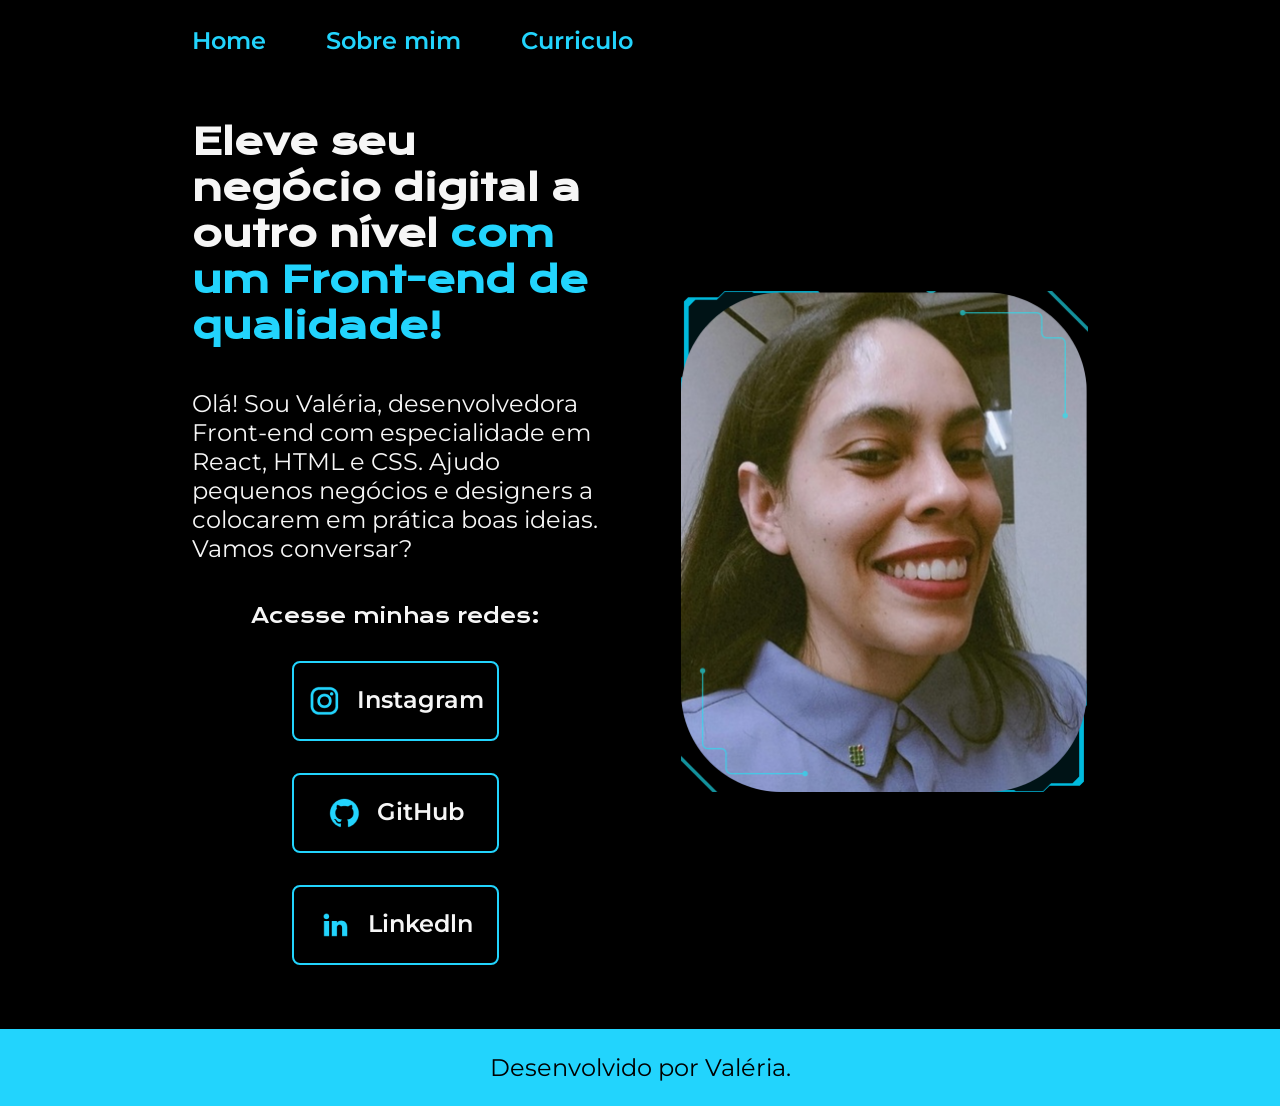
<file: index.html>
<!DOCTYPE html>
<html lang="pt-br">
<head>
    <meta charset="UTF-8">
    <meta http-equiv="X-UA-Compatible" content="IE=edge">
    <meta name="viewport" content="width=device-width, initial-scale=1.0">
    <title>Portifolio</title>
    <link rel="stylesheet" href="./style/style.css">
</head>

<body>
    <header class="cabecalho">
        <nav class="cabecalho__menu">
            <a class="cabecalho__menu__link" href="index.html" >Home</a>
            <a class="cabecalho__menu__link" href="about.html">Sobre mim</a>
            <a class="cabecalho__menu__link" href="curriculo.html">Curriculo</a>
        </nav>
    </header>
    <main class="apresentacao">
        <section class="apresentacao__conteudo">
            <h1 class="apresentacao__conteudo__titulo">Eleve seu negócio digital a outro nível<strong 
            class="titulo-destaque"> com um Front-end de qualidade!
            </strong></h1>
            <p class="apresentacao__conteudo__texto">Olá! Sou Valéria, desenvolvedora Front-end com especialidade em React, HTML e
            CSS. Ajudo pequenos negócios e designers a colocarem em prática boas ideias. Vamos conversar?</p>
            <div class="apresentacao__links">
                <h2 class="apresentacao__links__subtitulo">Acesse minhas redes:</h2>
                <a class="apresentacao__links__navegacao" href="https://www.instagram.com/airelavcav/">
                    <img src="./assets/instagram.png" alt="">
                    Instagram
                </a>
                <a class="apresentacao__links__navegacao" href="https://github.com/ValeriaCavania">
                    <img src="./assets/github.png" alt="">
                    GitHub
                </a>
                <a class="apresentacao__links__navegacao" href="https://www.linkedin.com/in/valeria-cavania/">
                    <img src="./assets/linkedin.png" alt="">
                    Linkedln
                </a>
            </div>
           
        </section>
        <img class="apresentacao__imagem" src="./assets/img.png" alt="Foto da Valéria">
    </main>
    <footer class="rodape">
        <p>Desenvolvido por Valéria.</p>
    </footer>
</body>

</html>
</file>
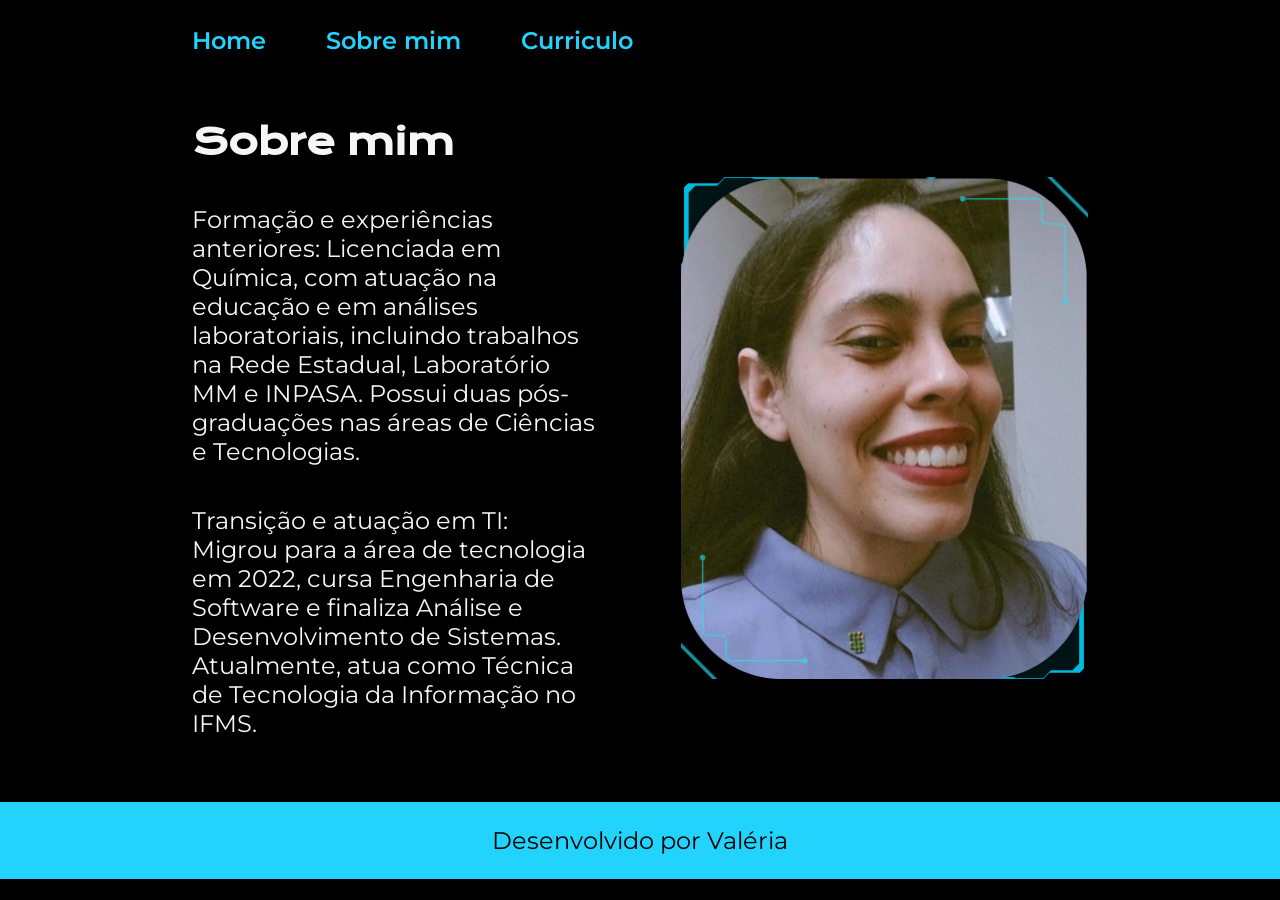
<file: about.html>
<!DOCTYPE html>
<html lang="pt">
<head>
    <meta charset="UTF-8">
    <meta name="viewport" content="width=device-width, initial-scale=1.0">
    <title>Sobre mim</title>
    <link rel="stylesheet" href="./style/style.css">
</head>
<body>
    <header class="cabecalho">
        <nav class="cabecalho__menu">
            <a class="cabecalho__menu__link" href="index.html" >Home</a>
            <a class="cabecalho__menu__link" href="about.html">Sobre mim</a>
            <a class="cabecalho__menu__link" href="curriculo.html">Curriculo</a>
        </nav>
    </header>

   <main class="apresentacao">
        <section class="apresentacao__conteudo">
            <h1 class="apresentacao__conteudo__titulo">Sobre mim</h1>
            <p class="apresentacao__conteudo__texto">Formação e experiências anteriores: Licenciada em Química, 
                com atuação na educação e em análises laboratoriais, 
                incluindo trabalhos na Rede Estadual, Laboratório MM e INPASA. 
                Possui duas pós-graduações nas áreas de Ciências e Tecnologias. 
            </p>
            <p class="apresentacao__conteudo__texto">
                Transição e atuação em TI: Migrou para a área de tecnologia em 2022, cursa Engenharia de Software e
                finaliza Análise e Desenvolvimento de Sistemas. Atualmente, atua como Técnica de Tecnologia da Informação no IFMS.
            </p>
        </section>
        <img class="apresentacao__imagem" src="./assets/img.png" alt="Foto da Valéria">
   </main>

    <footer class="rodape">
        <p>Desenvolvido por Valéria</p>
    </footer>
</body>
</html>
</file>
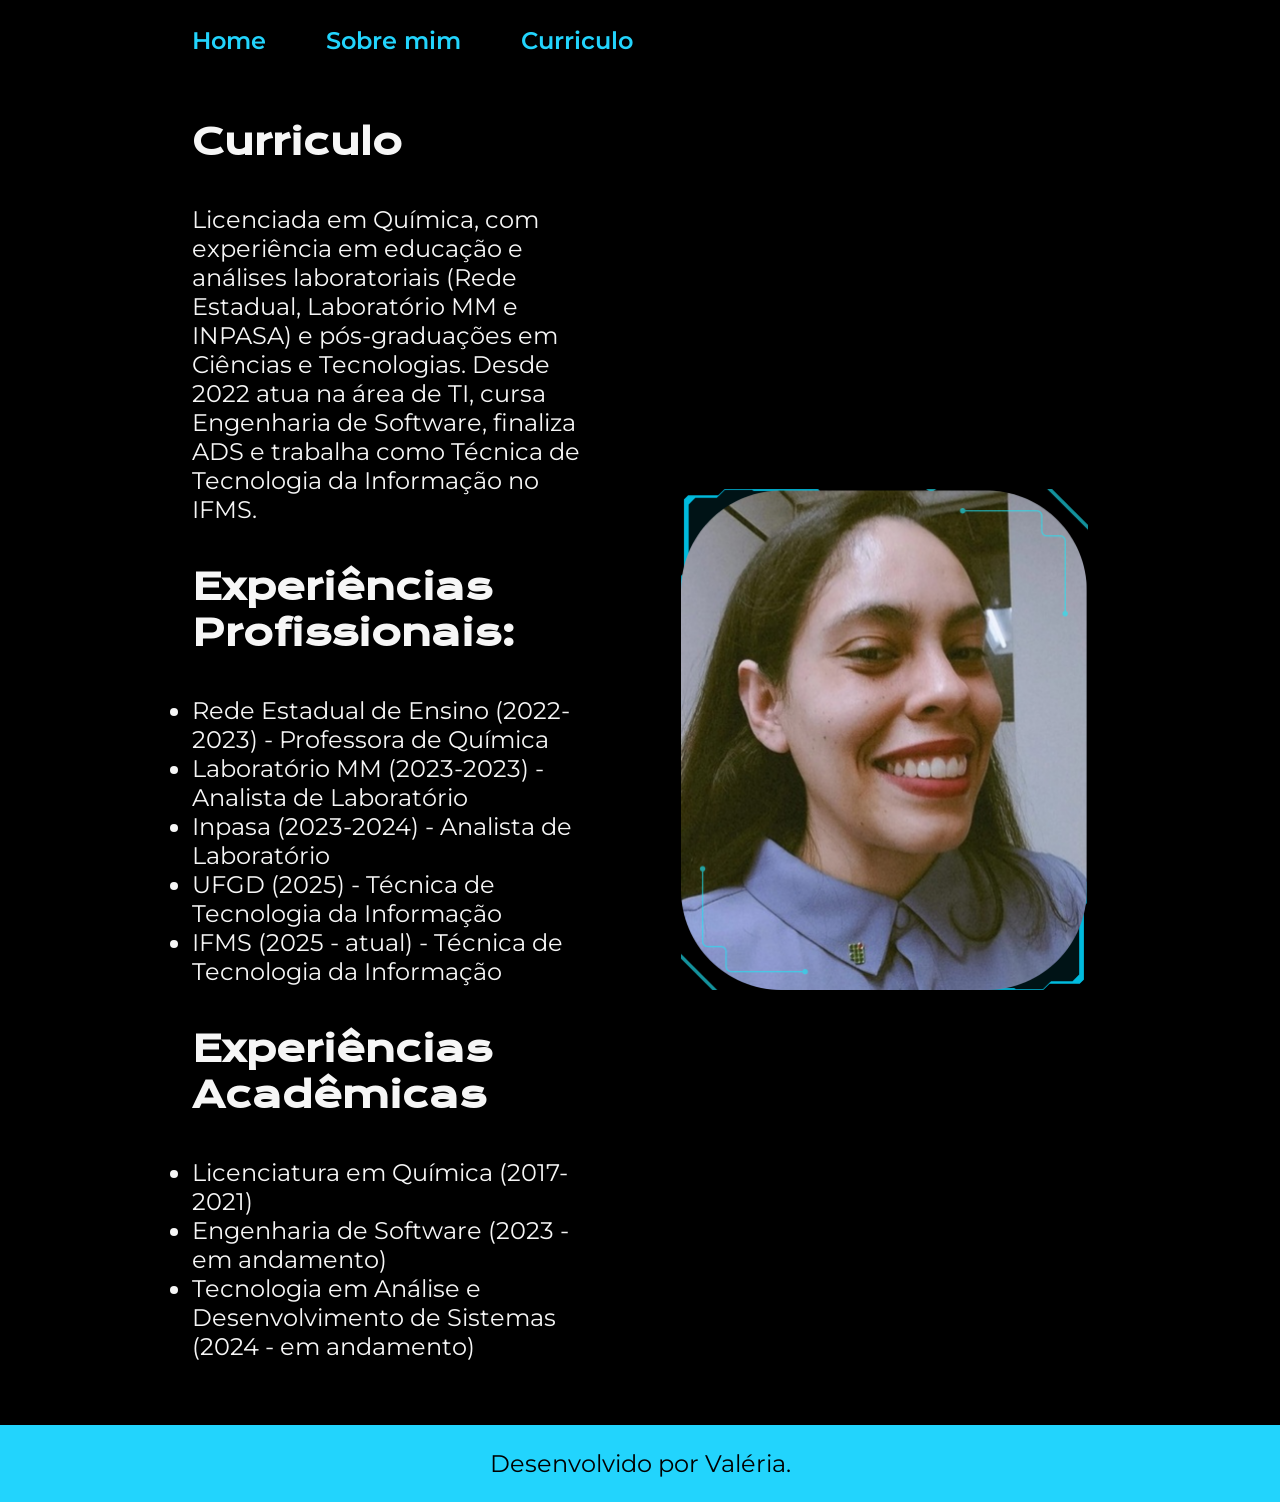
<file: curriculo.html>
<!DOCTYPE html>
<html lang="en">
<head>
    <meta charset="UTF-8">
    <meta name="viewport" content="width=device-width, initial-scale=1.0">
    <title>Curriculo</title>
    <link rel="stylesheet" href="./style/style.css">
</head>
<body>
     <header class="cabecalho">
        <nav class="cabecalho__menu">
            <a class="cabecalho__menu__link" href="index.html" >Home</a>
            <a class="cabecalho__menu__link" href="about.html">Sobre mim</a>
            <a class="cabecalho__menu__link" href="curriculo.html">Curriculo</a>
        </nav>
    </header>
    <main class="apresentacao">
        <section class="apresentacao__conteudo">
            <h1 class="apresentacao__conteudo__titulo">Curriculo</h1>
            <p class="apresentacao__conteudo__texto">
                Licenciada em Química, com experiência em educação e análises laboratoriais (Rede Estadual, Laboratório MM e INPASA) e pós-graduações em Ciências e Tecnologias. 
                Desde 2022 atua na área de TI, cursa Engenharia de Software, finaliza ADS e trabalha como Técnica de Tecnologia da Informação no IFMS.
            </p>

                <h2 class="apresentacao__conteudo__titulo">Experiências Profissionais:</h2>
                <ul class="apresentacao__conteudo__texto">
                    <li>Rede Estadual de Ensino (2022-2023) - Professora de Química</li>
                    <li>Laboratório MM (2023-2023) - Analista de Laboratório</li>
                    <li>Inpasa (2023-2024) - Analista de Laboratório</li>
                    <li>UFGD (2025) - Técnica de Tecnologia da Informação</li>
                    <li>IFMS (2025 - atual) - Técnica de Tecnologia da Informação</li>
                </ul>

                <h2 class="apresentacao__conteudo__titulo">Experiências Acadêmicas</h2>
                <div class="apresentacao__conteudo__texto">
                    <ul class="apresentacao__conteudo__texto">
                        <li>Licenciatura em Química (2017-2021)</li>
                        <li>Engenharia de Software (2023 - em andamento)</li>
                        <li>Tecnologia em Análise e Desenvolvimento de Sistemas (2024 - em andamento)</li>

                    </ul>
                </div>
        </section>
        <img class="apresentacao__imagem" src="./assets/img.png" alt="Foto da Valéria">
    </main>
     <footer class="rodape">
        <p>Desenvolvido por Valéria.</p>
    </footer>
</body>
</html>
</file>
<file: style/style.css>
@import url('https://fonts.googleapis.com/css2?family=Krona+One&family=Montserrat:ital@0;1&display=swap');

:root{
    --cor-primaria: #000000;
    --cor-secundaria: #f6f6f6;
    --cor-terciaria: #22D4FD;
    --cor-hover: #272727;

    --fonte-primaria: 'Krona One', sans-serif;
    --fonte-secundaria: 'Montserrat', sans-serif;
}

*{
    margin: 0;
    padding: 0;
}

body{
    box-sizing: border-box;
    background-color: var(--cor-primaria);
    color:var(--cor-secundaria);
}
.cabecalho{
    padding: 2% 0% 0% 15%;
}
.cabecalho__menu{
    display: flex;
    gap: 60px;
}
.cabecalho__menu__link{
    font-family: var(--fonte-secundaria);
    font-size: 1.5rem;
    font-weight: 600;
    color:var(--cor-terciaria);
    text-decoration: none;
}

.apresentacao{
    padding: 5% 15%;
    display: flex;
    align-items: center;
    justify-content: space-between;
    gap: 82px;

}
.apresentacao__conteudo{
    display: flex;
    flex-direction: column;
    gap: 40px;
    width: 50%;
}
.apresentacao__conteudo__titulo{
    font-size: 2.25rem; 
    font-family: var(--fonte-primaria);
}
.titulo-destaque{
    color: var(--cor-terciaria);
}

.apresentacao__conteudo__texto{
    font-size: 1.5rem;
    font-family: var(--fonte-secundaria);
}
.apresentacao__links{
    display: flex; /*no pai, sempre que vai iniciar o flexbox tem que declarar esse parametro*/
    flex-direction: column;
    justify-content: space-between;
    align-items: center;
    gap: 32px;
}
.apresentacao__links__subtitulo{
    font-family: var(--fonte-primaria);
    font-weight: 400;
    font-size: 1.25rem;
}
.apresentacao__links_subtitulo:hover{ /*eu que adicionei esse hover*/
    border: 2px solid var(--cor-terciaria);
    border-radius: 8px;
}
.apresentacao__links__navegacao{
    display: flex;
    justify-content: center;
    gap: 16px;
    border: 2px solid var(--cor-terciaria);
    width: 50%;
    text-align: center;
    border-radius: 8px;
    font-size: 1.5rem;
    padding: 22px 0px;
    font-family: var(--fonte-secundaria);
    font-weight: 600;
    color: var(--cor-secundaria);
    text-decoration: none;
}
.apresentacao__links__link:hover{
    background-color: var(--cor-hover);
}
.apresentacao__imagem{
    width: 50%;
}
.rodape{
    padding: 1.5rem;
    color: var(--cor-primaria);
    background-color: var(--cor-terciaria);
    text-align: center;
    font-family: var(--fonte-secundaria);
    font-size: 1.5rem;
    font-weight: 400;
}

@media(max-width: 1200px){
    .cabecalho{
        padding: 10%;
    }
    
    .cabecalho__menu{
        justify-content: center;
    }
    
    
    .apresentacao {
        flex-direction: column-reverse;
        padding: 5%;
    }

    .apresentacao__conteudo{
        width: auto; 
    }

    
}
</file>
